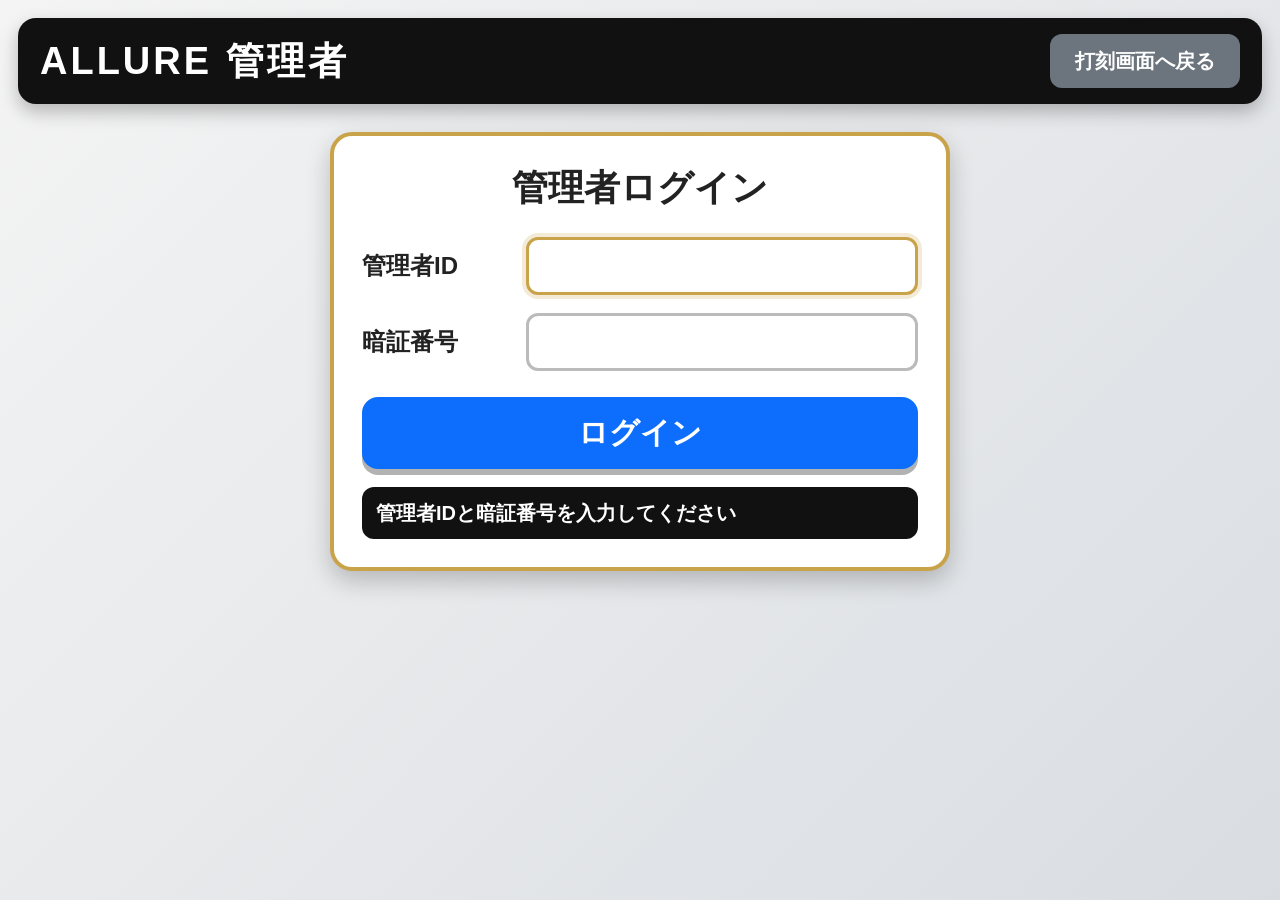
<file: admin.html>
<!DOCTYPE html>
<html lang="ja">
<head>
  <meta charset="UTF-8">

  <meta
    name="viewport"
    content="width=device-width, initial-scale=1.0, viewport-fit=cover"
  >

  <title>ALLURE 管理者</title>

  <link rel="stylesheet" href="admin.css">
</head>

<body>
  <div class="admin-app">

    <!-- ヘッダー -->
    <header class="admin-header">
      <div class="admin-title">ALLURE 管理者</div>
      <button id="btnBackToPunch" class="back-button" type="button">
        打刻画面へ戻る
      </button>
    </header>

    <!-- ログイン画面 -->
    <main id="adminLoginArea" class="admin-login-area">

      <div class="login-card">
        <div class="login-title">管理者ログイン</div>

        <div class="login-row">
          <label for="adminIdInput">管理者ID</label>
          <input
            id="adminIdInput"
            class="login-input"
            type="text"
            autocomplete="off"
            inputmode="text"
          >
        </div>

        <div class="login-row">
          <label for="adminPwInput">暗証番号</label>
          <input
            id="adminPwInput"
            class="login-input"
            type="password"
            autocomplete="off"
            inputmode="numeric"
          >
        </div>

        <button id="btnAdminLogin" class="login-button" type="button">
          ログイン
        </button>

        <div id="adminLoginMessage" class="admin-message">
          管理者IDと暗証番号を入力してください
        </div>
      </div>

    </main>

    <!-- 管理メニュー画面 -->
    <main id="adminMenuArea" class="admin-menu-area hidden">

      <div class="admin-user-box">
        <div>
          ログイン中：
          <span id="loginAdminName">未ログイン</span>
        </div>
        <div>
          権限：
          <span id="loginAdminRole">未確認</span>
        </div>
        <button id="btnAdminLogout" class="logout-button" type="button">
          ログアウト
        </button>
      </div>

      <div class="menu-grid">

        <!-- main / admin 共通 -->
        <button class="menu-button menu-common" type="button" data-menu="punchSearch">
          打刻Data検索・修正
        </button>

        <button class="menu-button menu-common" type="button" data-menu="editHistory">
          修正履歴確認
        </button>

        <button class="menu-button menu-common" type="button" data-menu="staffAdd">
          スタッフ追加
        </button>

        <button class="menu-button menu-common" type="button" data-menu="staffStatus">
          スタッフ有効 / 無効切替
        </button>

        <button class="menu-button menu-common" type="button" data-menu="staffHistory">
          スタッフ変更履歴確認
        </button>

        <button class="menu-button menu-common" type="button" data-menu="staffPunchStatus">
          スタッフ打刻状況確認
        </button>

        <!-- main 専用 -->
        <button class="menu-button menu-main-only" type="button" data-menu="adminAdd">
          管理者追加
        </button>

        <button class="menu-button menu-main-only" type="button" data-menu="adminStatus">
          管理者有効 / 無効切替
        </button>

        <button class="menu-button menu-main-only" type="button" data-menu="adminRole">
          管理者権限変更
        </button>

        <button class="menu-button menu-main-only" type="button" data-menu="errorLog">
          エラーログ確認
        </button>

        <button class="menu-button menu-main-only" type="button" data-menu="settings">
          設定確認 / 変更
        </button>

      </div>

      <section id="adminWorkArea" class="admin-work-area">
        メニューを選択してください。
      </section>

    </main>

  </div>

  <script src="admin.js"></script>
</body>
</html>
</file>
<file: admin.css>
/* ==================================================
   ALLURE 管理者画面 admin.css
   ================================================== */

* {
  box-sizing: border-box;
}

html,
body {
  margin: 0;
  padding: 0;

  width: 100%;
  min-height: 100%;

  font-family: Arial, "Yu Gothic", "Meiryo", sans-serif;

  background: linear-gradient(135deg, #f4f4f4, #d9dde2);
  color: #222;
}

button,
input {
  font-family: inherit;
}

.admin-app {
  width: 100vw;
  min-height: 100vh;

  padding: 18px;
}

/* ==============================
   ヘッダー
   ============================== */

.admin-header {
  min-height: 86px;

  background: #111;
  color: #fff;

  border-radius: 18px;

  padding: 16px 22px;

  display: flex;
  align-items: center;
  justify-content: space-between;

  box-shadow: 0 8px 18px rgba(0, 0, 0, 0.25);
}

.admin-title {
  font-size: 38px;
  font-weight: 900;
  letter-spacing: 3px;
}

.back-button {
  width: 190px;
  height: 54px;

  border: none;
  border-radius: 12px;

  background: #6c757d;
  color: #fff;

  font-size: 20px;
  font-weight: 900;

  cursor: pointer;
}

.back-button:active {
  transform: translateY(2px);
}

/* ==============================
   ログイン画面
   ============================== */

.admin-login-area {
  margin-top: 28px;

  display: flex;
  justify-content: center;
  align-items: flex-start;
}

.login-card {
  width: min(620px, 94vw);

  background: #fff;

  border-radius: 22px;

  padding: 28px;

  border: 4px solid #c9a349;

  box-shadow: 0 10px 24px rgba(0, 0, 0, 0.22);
}

.login-title {
  text-align: center;

  font-size: 36px;
  font-weight: 900;

  margin-bottom: 24px;
}

.login-row {
  display: grid;
  grid-template-columns: 150px 1fr;
  gap: 14px;
  align-items: center;

  margin-bottom: 18px;
}

.login-row label {
  font-size: 24px;
  font-weight: 900;
}

.login-input {
  width: 100%;
  height: 58px;

  border: 3px solid #bbb;
  border-radius: 12px;

  padding: 0 14px;

  font-size: 30px;
  font-weight: bold;
}

.login-input:focus {
  outline: none;
  border-color: #c9a349;
  box-shadow: 0 0 0 4px rgba(201, 163, 73, 0.22);
}

.login-button {
  width: 100%;
  height: 72px;

  margin-top: 8px;

  border: none;
  border-radius: 16px;

  background: #0d6efd;
  color: #fff;

  font-size: 30px;
  font-weight: 900;

  cursor: pointer;

  box-shadow: 0 6px 0 rgba(0, 0, 0, 0.3);
}

.login-button:active {
  transform: translateY(3px);
  box-shadow: 0 3px 0 rgba(0, 0, 0, 0.3);
}

.admin-message {
  min-height: 52px;

  margin-top: 18px;

  padding: 12px 14px;

  background: #111;
  color: #fff;

  border-radius: 12px;

  font-size: 20px;
  font-weight: bold;

  display: flex;
  align-items: center;
}

.admin-message.error {
  background: #b00020;
}

.admin-message.success {
  background: #198754;
}

.admin-message.warning {
  background: #b26a00;
}

/* ==============================
   管理メニュー画面
   ============================== */

.admin-menu-area {
  margin-top: 20px;
}

.admin-user-box {
  background: #fff;

  border-radius: 18px;

  padding: 16px 18px;

  display: grid;
  grid-template-columns: 1fr 1fr 180px;
  gap: 14px;
  align-items: center;

  font-size: 22px;
  font-weight: 900;

  border: 2px solid #ddd;

  box-shadow: 0 6px 14px rgba(0, 0, 0, 0.14);
}

.logout-button {
  height: 50px;

  border: none;
  border-radius: 12px;

  background: #343a40;
  color: #fff;

  font-size: 20px;
  font-weight: 900;

  cursor: pointer;
}

.menu-grid {
  margin-top: 20px;

  display: grid;
  grid-template-columns: repeat(3, 1fr);
  gap: 14px;
}

.menu-button {
  min-height: 92px;

  border: none;
  border-radius: 16px;

  color: #fff;

  font-size: 24px;
  font-weight: 900;

  cursor: pointer;

  box-shadow: 0 6px 0 rgba(0, 0, 0, 0.28);
}

.menu-button:active {
  transform: translateY(3px);
  box-shadow: 0 3px 0 rgba(0, 0, 0, 0.28);
}

.menu-common {
  background: #0d6efd;
}

.menu-main-only {
  background: #6f42c1;
}

.menu-button.disabled-menu {
  background: #a9a9a9 !important;
  color: #eee !important;

  box-shadow: none;
  cursor: not-allowed;
  opacity: 0.7;
}

.admin-work-area {
  margin-top: 20px;

  min-height: 260px;

  background: #fff;

  border-radius: 18px;

  padding: 20px;

  border: 2px solid #ddd;

  font-size: 22px;
  font-weight: bold;

  box-shadow: 0 6px 14px rgba(0, 0, 0, 0.14);
}

/* ==============================
   汎用
   ============================== */

.hidden {
  display: none !important;
}

@media (max-width: 900px) {
  .admin-title {
    font-size: 28px;
  }

  .admin-header {
    flex-direction: column;
    gap: 12px;
    align-items: stretch;
  }

  .back-button {
    width: 100%;
  }

  .login-row {
    grid-template-columns: 1fr;
  }

  .admin-user-box {
    grid-template-columns: 1fr;
  }

  .menu-grid {
    grid-template-columns: 1fr;
  }
}

/* ==============================
   管理画面 共通フォーム
   ============================== */

.work-title {
  font-size: 28px;
  font-weight: 900;
  margin-bottom: 18px;
  color: #111;
}

.admin-form {
  display: grid;
  gap: 14px;
  max-width: 760px;
}

.admin-form-row {
  display: grid;
  grid-template-columns: 180px 1fr;
  gap: 14px;
  align-items: center;
}

.admin-form-row label {
  font-size: 22px;
  font-weight: 900;
}

.admin-form-input {
  width: 100%;
  height: 54px;

  border: 3px solid #bbb;
  border-radius: 12px;

  padding: 0 14px;

  font-size: 24px;
  font-weight: bold;

  background: #fff;
}

.admin-form-input:focus {
  outline: none;
  border-color: #c9a349;
  box-shadow: 0 0 0 4px rgba(201, 163, 73, 0.22);
}

.admin-action-button {
  width: 320px;
  height: 64px;

  margin-top: 8px;

  border: none;
  border-radius: 16px;

  background: #198754;
  color: #fff;

  font-size: 24px;
  font-weight: 900;

  cursor: pointer;

  box-shadow: 0 5px 0 rgba(0, 0, 0, 0.28);
}

.admin-action-button:active {
  transform: translateY(3px);
  box-shadow: 0 2px 0 rgba(0, 0, 0, 0.28);
}

.admin-sub-message {
  min-height: 48px;

  padding: 12px 14px;

  background: #111;
  color: #fff;

  border-radius: 12px;

  font-size: 20px;
  font-weight: bold;

  display: flex;
  align-items: center;
}

.admin-sub-message.error {
  background: #b00020;
}

.admin-sub-message.success {
  background: #198754;
}

.admin-sub-message.warning {
  background: #b26a00;
}

@media (max-width: 900px) {
  .admin-form-row {
    grid-template-columns: 1fr;
  }

  .admin-action-button {
    width: 100%;
  }
}

/* ==============================
   管理画面 一覧テーブル
   ============================== */

.admin-table-wrap {
  width: 100%;
  overflow-x: auto;
  margin-top: 14px;
}

.admin-table {
  width: 100%;
  border-collapse: collapse;
  background: #ffffff;
  font-size: 18px;
  font-weight: bold;
}

.admin-table th {
  background: #222;
  color: #ffffff;
  padding: 12px 10px;
  border: 1px solid #444;
  white-space: nowrap;
}

.admin-table td {
  padding: 10px;
  border: 1px solid #ccc;
  vertical-align: middle;
  white-space: nowrap;
}

.admin-table tbody tr:nth-child(even) {
  background: #f3f5f7;
}

.status-active {
  display: inline-block;
  min-width: 70px;
  padding: 6px 10px;
  border-radius: 999px;
  background: #198754;
  color: #ffffff;
  text-align: center;
  font-weight: 900;
}

.status-inactive {
  display: inline-block;
  min-width: 70px;
  padding: 6px 10px;
  border-radius: 999px;
  background: #6c757d;
  color: #ffffff;
  text-align: center;
  font-weight: 900;
}

.small-action-button {
  min-width: 110px;
  height: 42px;
  border: none;
  border-radius: 10px;
  color: #ffffff;
  font-size: 16px;
  font-weight: 900;
  cursor: pointer;
}

.small-action-button:active {
  transform: translateY(2px);
}

.danger-button {
  background: #dc3545;
}

.success-button {
  background: #198754;
}

.status-warning {
  display: inline-block;
  min-width: 70px;
  padding: 6px 10px;
  border-radius: 999px;
  background: #b26a00;
  color: #ffffff;
  text-align: center;
  font-weight: 900;
}

.status-ended {
  display: inline-block;
  min-width: 70px;
  padding: 6px 10px;
  border-radius: 999px;
  background: #343a40;
  color: #ffffff;
  text-align: center;
  font-weight: 900;
}

.status-before {
  display: inline-block;
  min-width: 70px;
  padding: 6px 10px;
  border-radius: 999px;
  background: #6c757d;
  color: #ffffff;
  text-align: center;
  font-weight: 900;
}

.admin-readonly-box {
  min-height: 54px;

  border: 3px solid #ddd;
  border-radius: 12px;

  padding: 12px 14px;

  background: #f1f3f5;

  font-size: 22px;
  font-weight: 900;

  display: flex;
  align-items: center;
}

.secondary-action-button {
  background: #6c757d;
}

/* ==============================
   退勤忘れ表示
   管理者画面 スタッフ打刻状況確認用
   ============================== */

.status-forgot-clockout {
  display: inline-block;
  min-width: 70px;
  padding: 6px 10px;
  border-radius: 999px;
  background: #d00000;
  color: #ffffff;
  text-align: center;
  font-weight: 900;
  border: 3px solid #ff0000;
}
</file>
